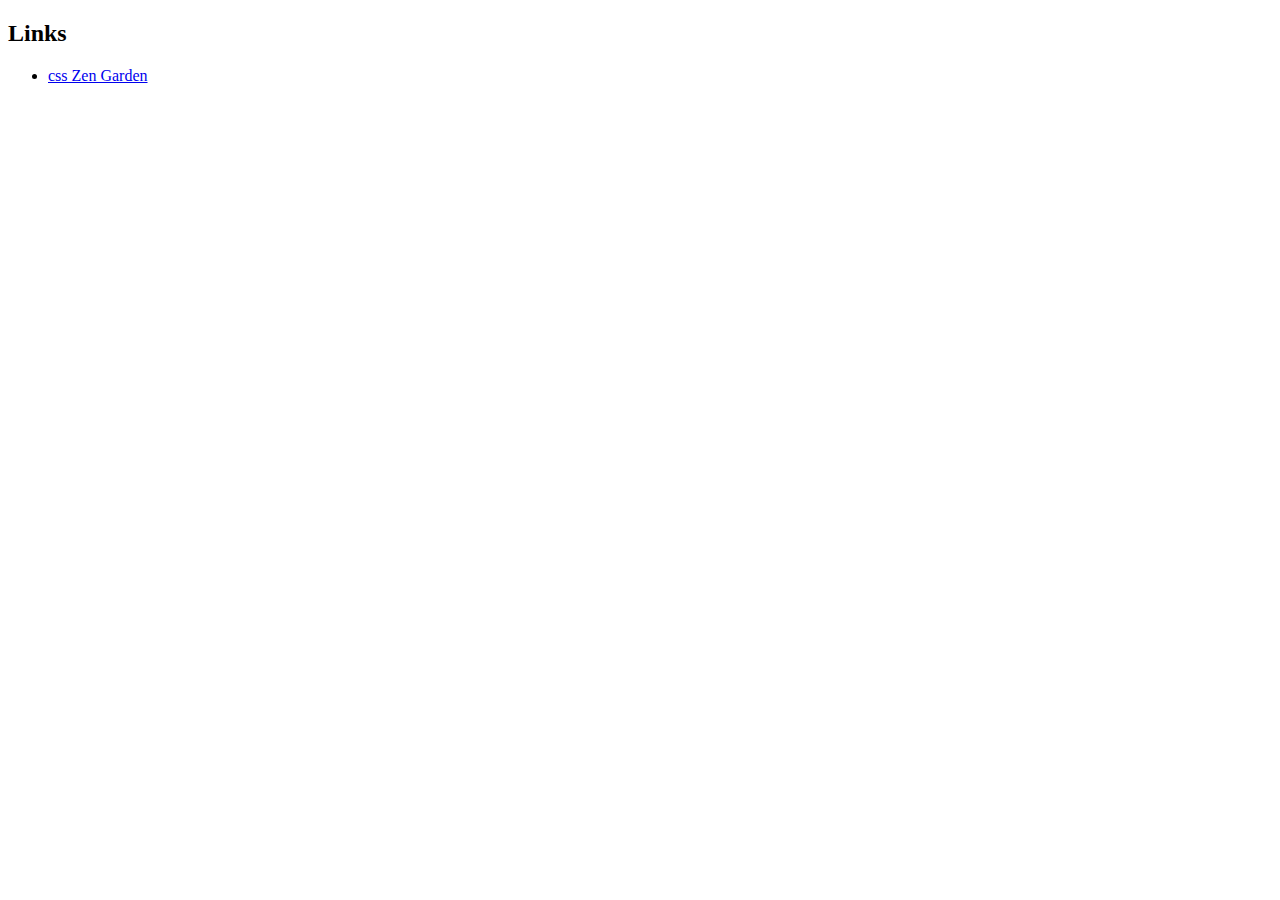
<file: index.html>
<!DOCTYPE html>
<html lang="en">
<head>
    <meta charset="UTF-8">
    <meta name="viewport" content="width=device-width, initial-scale=1.0">
    <title>Document</title>
</head>
<body>
    <h2>Links</h2>
    <ul>
        <li><a href="./CSS-Zen-Garden/index.html">
            css Zen Garden
        </a></li>
    </ul>
</body>
</html>
</file>
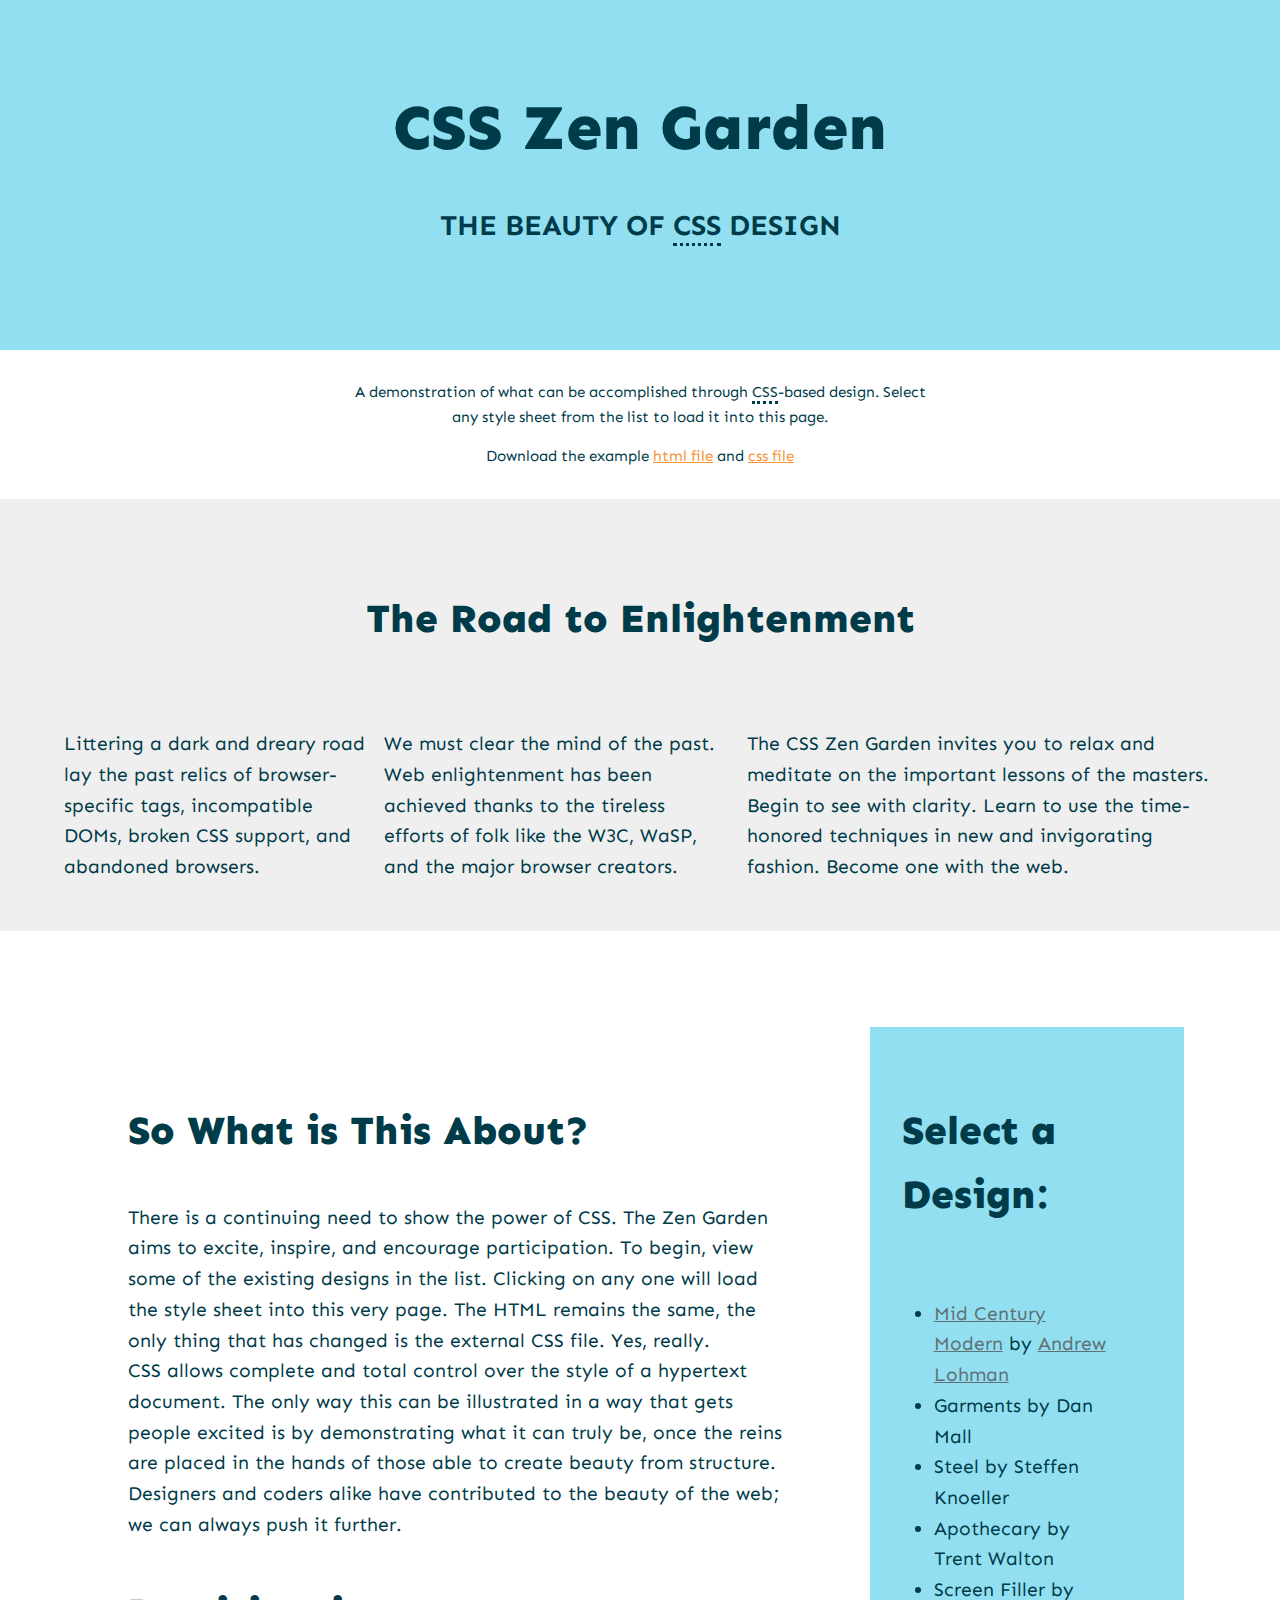
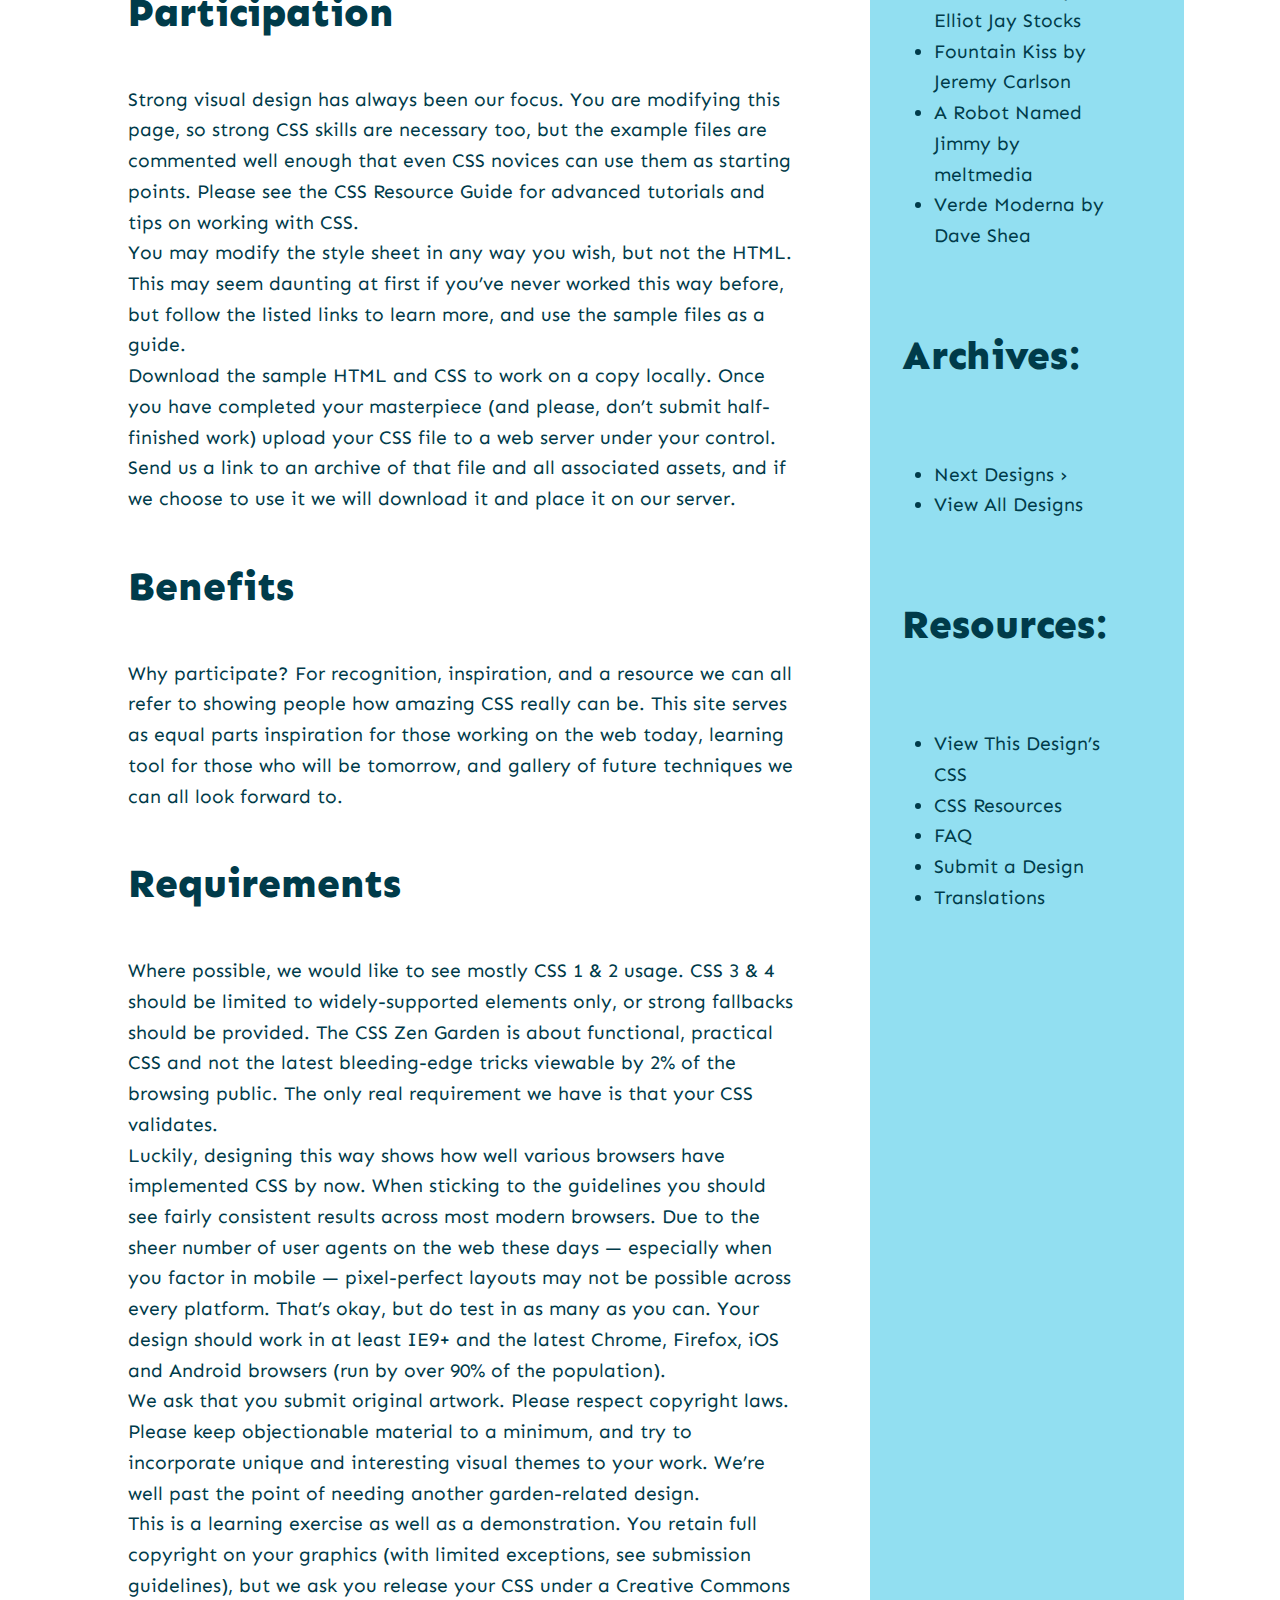
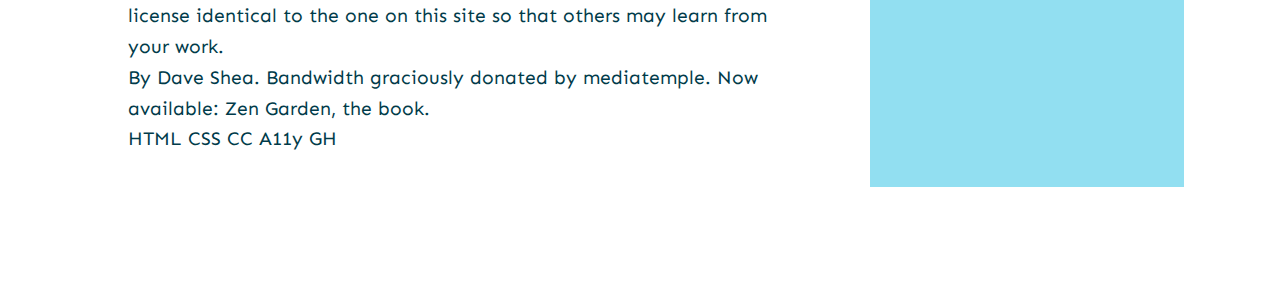
<file: CSS Zen Garden/index.html>
<!DOCTYPE html>
<html lang="en">

<head>
    <meta charset="UTF-8">
    <meta name="viewport" content="width=device-width, initial-scale=1.0">
    <title>CSS Zen Garden</title>
    <link rel="stylesheet" href="./style.css">
</head>

<body>
    <div class="container">
        <header class="header">
            <h1>CSS Zen Garden</h1>
            <h4>THE BEAUTY OF <span class="bot-dot">CSS</span> DESIGN</h4>
        </header>
        <section class="sub-header">
            <p>A demonstration of what can be accomplished through <span class="bot-dot">CSS</span>-based design. Select
                any style sheet from the
                list to load it into this page.
            </p>
            <p>Download the example <a href="#">html file</a> and <a href="#">css file</a></p>
        </section>
        <section class="about">
            <h3>The Road to Enlightenment</h3>
            <div class="about__contents">
                <div class="about__content">
                    <p>
                        Littering a dark and dreary road lay the past relics of browser-specific tags, incompatible
                        DOMs, broken CSS support, and abandoned browsers.
                    </p>
                </div>
                <div class="about__content">
                    <p>
                        We must clear the mind of the past. Web enlightenment has been achieved thanks to the tireless
                        efforts of folk like the W3C, WaSP, and the major browser creators.
                    </p>
                </div>
                <div class="about__content">
                    <p>
                        The CSS Zen Garden invites you to relax and meditate on the important lessons of the masters.
                        Begin to see with clarity. Learn to use the time-honored techniques in new and invigorating
                        fashion. Become one with the web.
                    </p>
                </div>

            </div>
        </section>
        <section class="wrapper">
            <main class="supporting">
                <div>
                    <h3>
                        So What is This About?
                    </h3>
                    <p>
                        There is a continuing need to show the power of CSS. The Zen Garden aims to excite, inspire, and
                        encourage participation. To begin, view some of the existing designs in the list. Clicking on
                        any one will load the style sheet into this very page. The HTML remains the same, the only thing
                        that has changed is the external CSS file. Yes, really.
                    </p>
                    <p>
                        CSS allows complete and total control over the style of a hypertext document. The only way this
                        can be illustrated in a way that gets people excited is by demonstrating what it can truly be,
                        once the reins are placed in the hands of those able to create beauty from structure. Designers
                        and coders alike have contributed to the beauty of the web; we can always push it further.
                    </p>
                </div>
                <div>
                    <h3>
                        Participation
                    </h3>
                    <p>
                        Strong visual design has always been our focus. You are modifying this page, so strong CSS
                        skills are necessary too, but the example files are commented well enough that even CSS novices
                        can use them as starting points. Please see the CSS Resource Guide for advanced tutorials and
                        tips on working with CSS.
                    </p>
                    <p>
                        You may modify the style sheet in any way you wish, but not the HTML. This may seem daunting at
                        first if you’ve never worked this way before, but follow the listed links to learn more, and use
                        the sample files as a guide.
                    </p>
                    <p>
                        Download the sample HTML and CSS to work on a copy locally. Once you have completed your
                        masterpiece (and please, don’t submit half-finished work) upload your CSS file to a web server
                        under your control. Send us a link to an archive of that file and all associated assets, and if
                        we choose to use it we will download it and place it on our server.
                    </p>
                </div>
                <div>
                    <h3>Benefits</h3>
                    <p>
                        Why participate? For recognition, inspiration, and a resource we can all refer to showing people
                        how amazing CSS really can be. This site serves as equal parts inspiration for those working on
                        the web today, learning tool for those who will be tomorrow, and gallery of future techniques we
                        can all look forward to.
                    </p>
                </div>
                <div>
                    <h3>Requirements</h3>
                    <p>
                        Where possible, we would like to see mostly CSS 1 & 2 usage. CSS 3 & 4 should be limited to
                        widely-supported elements only, or strong fallbacks should be provided. The CSS Zen Garden is
                        about functional, practical CSS and not the latest bleeding-edge tricks viewable by 2% of the
                        browsing public. The only real requirement we have is that your CSS validates.
                    </p>
                    <p>
                        Luckily, designing this way shows how well various browsers have implemented CSS by now. When
                        sticking to the guidelines you should see fairly consistent results across most modern browsers.
                        Due to the sheer number of user agents on the web these days — especially when you factor in
                        mobile — pixel-perfect layouts may not be possible across every platform. That’s okay, but do
                        test in as many as you can. Your design should work in at least IE9+ and the latest Chrome,
                        Firefox, iOS and Android browsers (run by over 90% of the population).
                    </p>
                    <p>
                        We ask that you submit original artwork. Please respect copyright laws. Please keep
                        objectionable material to a minimum, and try to incorporate unique and interesting visual themes
                        to your work. We’re well past the point of needing another garden-related design.
                    </p>
                    <p>
                        This is a learning exercise as well as a demonstration. You retain full copyright on your
                        graphics (with limited exceptions, see submission guidelines), but we ask you release your CSS
                        under a Creative Commons license identical to the one on this site so that others may learn from
                        your work.
                    </p>
                    <p>
                        By Dave Shea. Bandwidth graciously donated by mediatemple. Now available: Zen Garden, the book.
                    </p>
                    <p>
                        HTML CSS CC A11y GH
                    </p>
                </div>
            </main>
            <article class="sidebar">
                <div>
                    <h3>
                        Select a Design:
                    </h3>
                    <ul>
                        <li><a href="#">Mid Century Modern</a> by <a href="#">Andrew Lohman</a></li>
                        <li>Garments by Dan Mall</li>
                        <li>Steel by Steffen Knoeller</li>
                        <li>Apothecary by Trent Walton</li>
                        <li>Screen Filler by Elliot Jay Stocks</li>
                        <li>Fountain Kiss by Jeremy Carlson</li>
                        <li>A Robot Named Jimmy by meltmedia</li>
                        <li>Verde Moderna by Dave Shea</li>
                    </ul>
                </div>
                <div>
                    <h3>Archives:</h3>
                    <ul>
                        <li>Next Designs ›</li>
                        <li>View All Designs</li>
                    </ul>
                </div>
                <div>
                    <h3>Resources:</h3>
                    <ul>
                        <li>View This Design’s CSS</li>
                        <li>CSS Resources</li>
                        <li>FAQ</li>
                        <li>Submit a Design</li>
                        <li>Translations</li>
                    </ul>
                </div>
            </article>
        </section>
    </div>
</body>

</html>
</file>
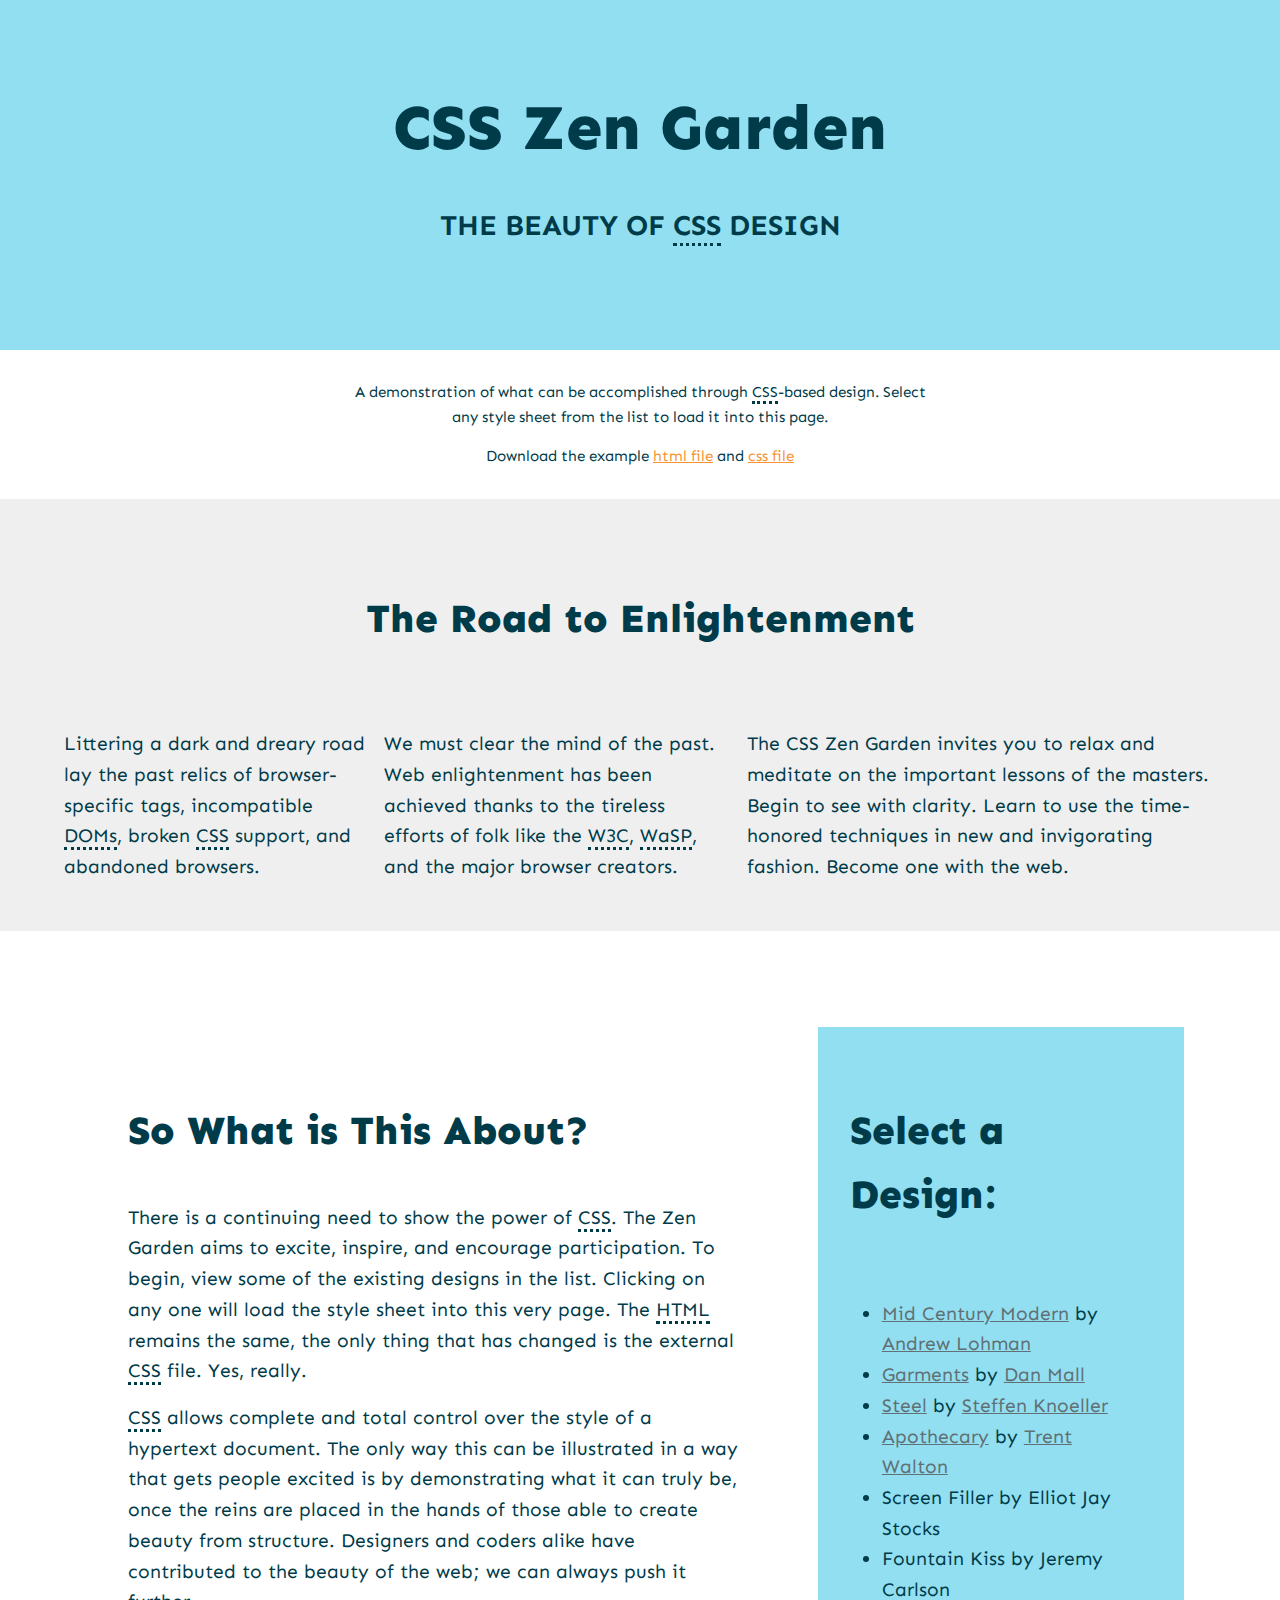
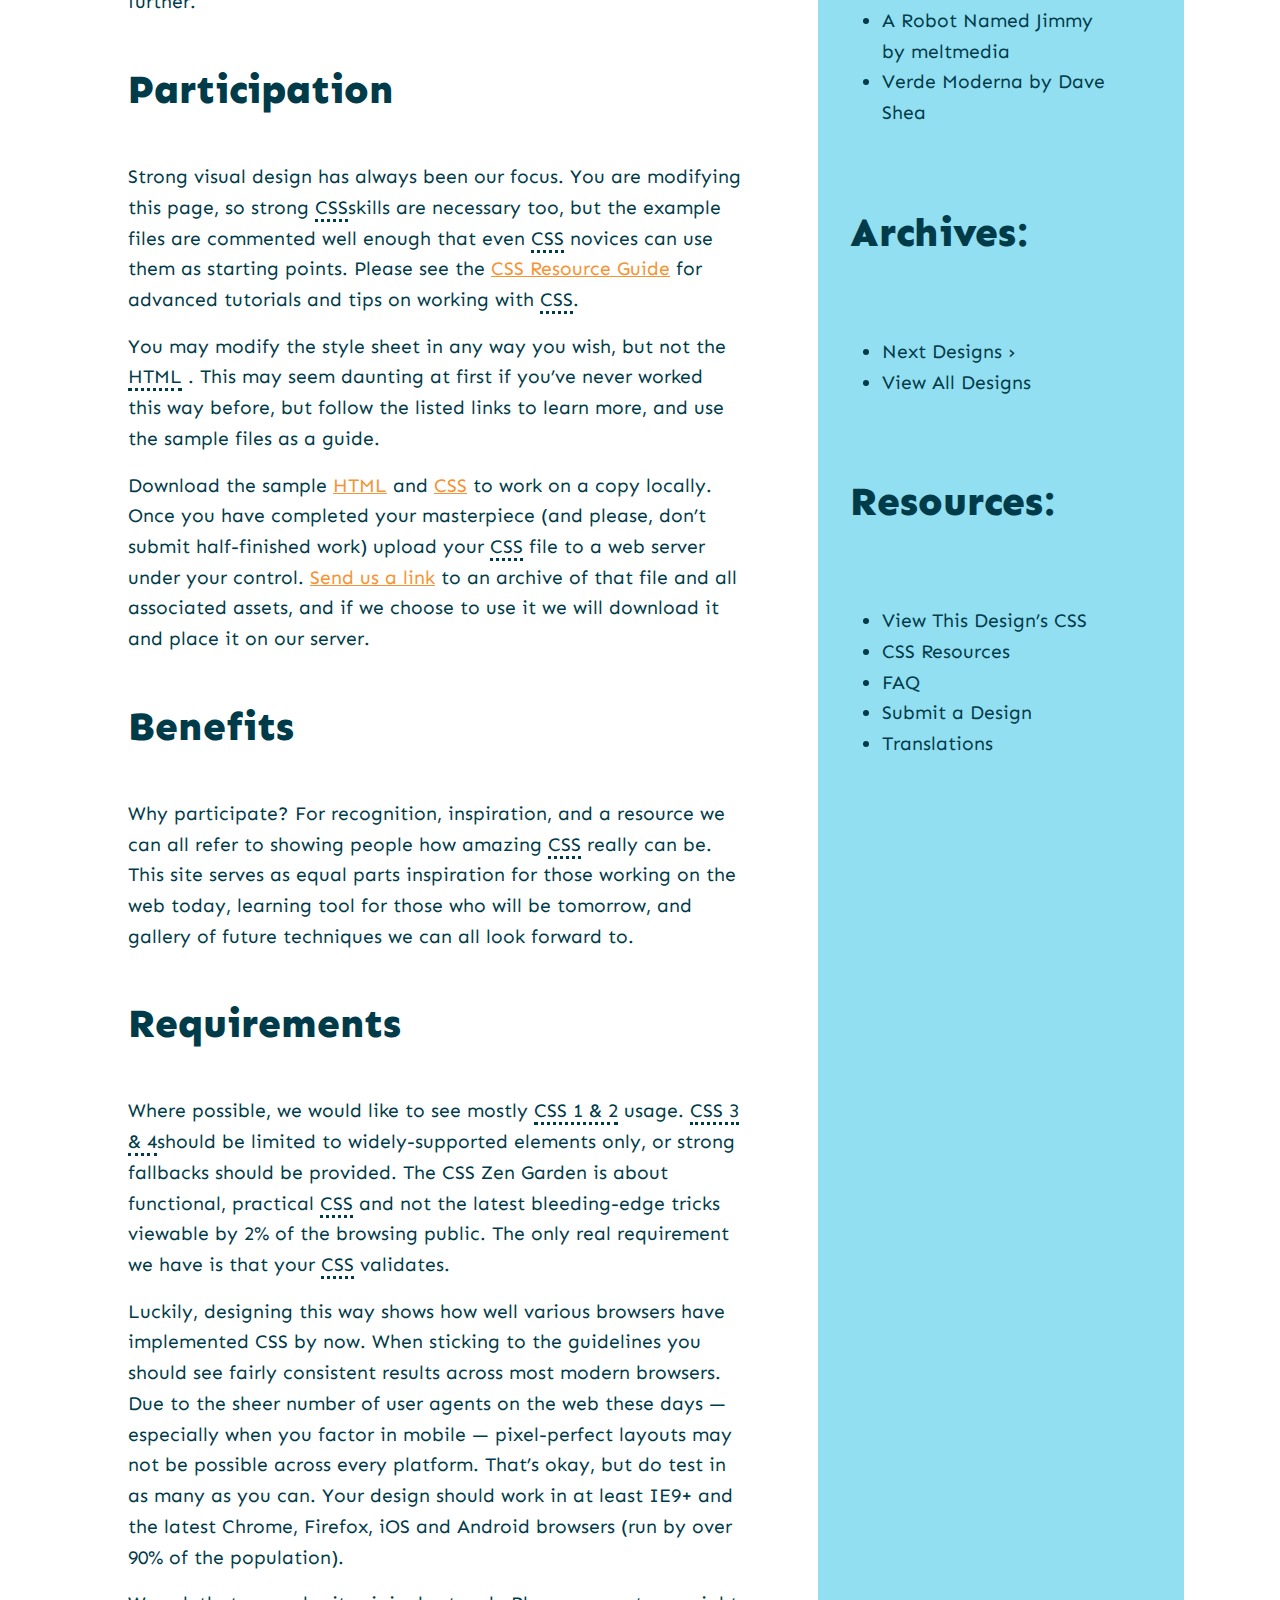
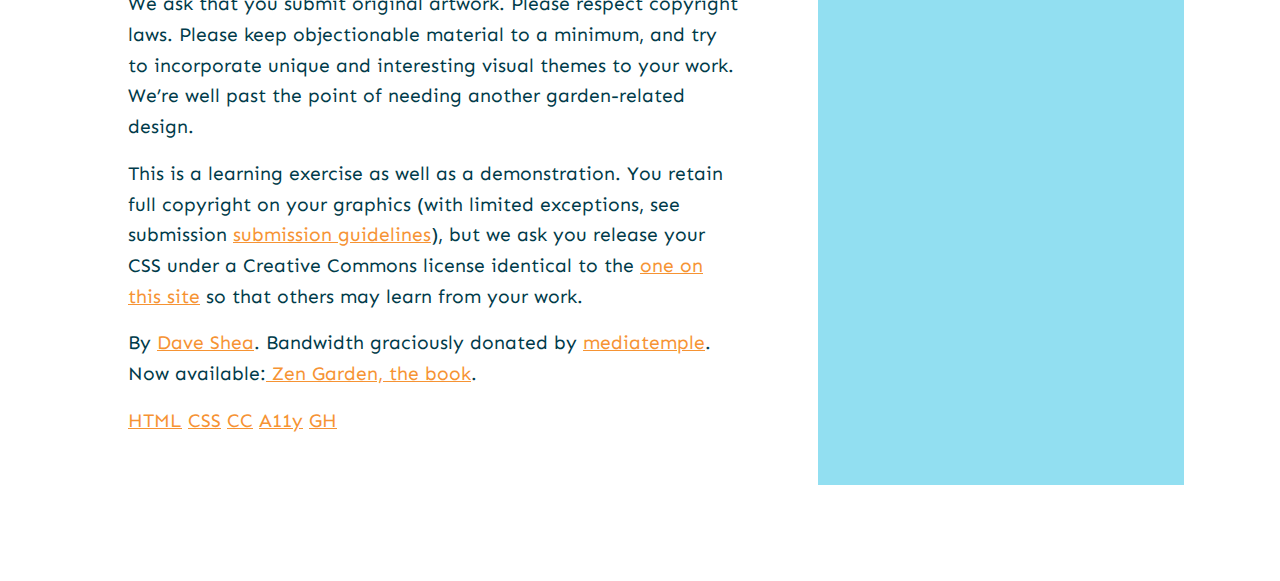
<file: CSS-Zen-Garden/index.html>
<!DOCTYPE html>
<html lang="en">

<head>
    <meta charset="UTF-8">
    <meta name="viewport" content="width=device-width, initial-scale=1.0">
    <title>CSS Zen Garden</title>
    <link rel="stylesheet" href="./style.css">
</head>

<body>
    <div class="container">
        <header class="header">
            <h1>CSS Zen Garden</h1>
            <h4>THE BEAUTY OF <span class="bot-dot">CSS</span> DESIGN</h4>
        </header>
        <section class="sub-header">
            <p>A demonstration of what can be accomplished through <span class="bot-dot">CSS</span>-based design. Select
                any style sheet from the
                list to load it into this page.
            </p>
            <p>Download the example <a href="#">html file</a> and <a href="#">css file</a></p>
        </section>
        <section class="about">
            <h3>The Road to Enlightenment</h3>
            <div class="about-contents">
                <div class="about__content">
                    <p>
                        Littering a dark and dreary road lay the past relics of browser-specific tags, incompatible
                        <span class="bot-dot">DOMs</span>, broken <span class="bot-dot">CSS</span> support, and
                        abandoned browsers.
                    </p>
                </div>
                <div class="about__content">
                    <p>
                        We must clear the mind of the past. Web enlightenment has been achieved thanks to the tireless
                        efforts of folk like the <span class="bot-dot">W3C</span>, <span class="bot-dot">WaSP</span>,
                        and the major browser creators.
                    </p>
                </div>
                <div class="about__content">
                    <p>
                        The CSS Zen Garden invites you to relax and meditate on the important lessons of the masters.
                        Begin to see with clarity. Learn to use the time-honored techniques in new and invigorating
                        fashion. Become one with the web.
                    </p>
                </div>

            </div>
        </section>
        <section class="wrapper">
            <main class="supporting">
                <div>
                    <h3>
                        So What is This About?
                    </h3>
                    <p>
                        There is a continuing need to show the power of <span class="bot-dot">CSS</span>. The Zen Garden
                        aims to excite, inspire, and
                        encourage participation. To begin, view some of the existing designs in the list. Clicking on
                        any one will load the style sheet into this very page. The <span class="bot-dot">HTML</span>
                        remains the same, the only thing
                        that has changed is the external <span class="bot-dot">CSS</span> file. Yes, really.
                    </p>
                    <p>
                        <span class="bot-dot">CSS</span> allows complete and total control over the style of a hypertext
                        document. The only way this
                        can be illustrated in a way that gets people excited is by demonstrating what it can truly be,
                        once the reins are placed in the hands of those able to create beauty from structure. Designers
                        and coders alike have contributed to the beauty of the web; we can always push it further.
                    </p>
                </div>
                <div>
                    <h3>
                        Participation
                    </h3>
                    <p>
                        Strong visual design has always been our focus. You are modifying this page, so strong
                        <span class="bot-dot">CSS</span>skills are necessary too, but the example files are commented
                        well enough that even <span class="bot-dot">CSS</span> novices can use them as starting points.
                        Please see the <a href="#">CSS Resource Guide</a> for advanced tutorials and
                        tips on working with <span class="bot-dot">CSS</span>.
                    </p>
                    <p>
                        You may modify the style sheet in any way you wish, but not the <span
                            class="bot-dot">HTML</span> . This may seem daunting at
                        first if you’ve never worked this way before, but follow the listed links to learn more, and use
                        the sample files as a guide.
                    </p>
                    <p>
                        Download the sample <a href="#">HTML</a> and <a href="#">CSS</a> to work on a copy locally. Once you have completed your
                        masterpiece (and please, don’t submit half-finished work) upload your <span
                            class="bot-dot">CSS</span>
                        file to a web server under your control. <a href="#">Send us a link</a> to an archive of that file and all
                        associated
                        assets, and if we choose to use it we will download it and place it on our server.
                    </p>
                </div>
                <div>
                    <h3>Benefits</h3>
                    <p>
                        Why participate? For recognition, inspiration, and a resource we can all refer to showing people
                        how amazing <span class="bot-dot">CSS</span> really can be. This site serves as equal parts
                        inspiration for those working on
                        the web today, learning tool for those who will be tomorrow, and gallery of future techniques we
                        can all look forward to.
                    </p>
                </div>
                <div>
                    <h3>Requirements</h3>
                    <p>
                        Where possible, we would like to see mostly <span class="bot-dot">CSS 1 & 2</span> usage.
                        <span class="bot-dot">CSS 3 & 4</span>should be limited to
                        widely-supported elements only, or strong fallbacks should be provided. The CSS Zen Garden is
                        about functional, practical <span class="bot-dot">CSS</span> and not the latest bleeding-edge
                        tricks viewable by 2% of the browsing public. The only real requirement we have is that your
                        <span class="bot-dot">CSS</span> validates.
                    </p>
                    <p>
                        Luckily, designing this way shows how well various browsers have implemented CSS by now. When
                        sticking to the guidelines you should see fairly consistent results across most modern browsers.
                        Due to the sheer number of user agents on the web these days — especially when you factor in
                        mobile — pixel-perfect layouts may not be possible across every platform. That’s okay, but do
                        test in as many as you can. Your design should work in at least IE9+ and the latest Chrome,
                        Firefox, iOS and Android browsers (run by over 90% of the population).
                    </p>
                    <p>
                        We ask that you submit original artwork. Please respect copyright laws. Please keep
                        objectionable material to a minimum, and try to incorporate unique and interesting visual themes
                        to your work. We’re well past the point of needing another garden-related design.
                    </p>
                    <p>
                        This is a learning exercise as well as a demonstration. You retain full copyright on your
                        graphics (with limited exceptions, see submission <a href="#">submission guidelines</a>), but we ask you release your CSS
                        under a Creative Commons license identical to the <a href="#">one on this site</a> so that others may learn from
                        your work.
                    </p>
                    <p>
                        By <a href="#">Dave Shea</a>. Bandwidth graciously donated by <a href="#">mediatemple</a>. Now available:<a href="#"> Zen Garden, the book</a>.
                    </p>
                    <p>
                        <a href="#">HTML</a> <a href="#">CSS</a> <a href="#">CC</a> <a href="#">A11y</a> <a href="#">GH</a>
                    </p>
                </div>
            </main>
            <article class="sidebar">
                <div>
                    <h3>
                        Select a Design:
                    </h3>
                    <ul>
                        <li><a href="#">Mid Century Modern</a> by <a href="#">Andrew Lohman</a></li>
                        <li><a href="#">Garments</a> by <a href="#">Dan Mall</a></li>
                        <li><a href="#">Steel</a> by <a href="#">Steffen Knoeller</a></li>
                        <li><a href="#">Apothecary</a> by <a href="#">Trent Walton</a></li>
                        <li>Screen Filler by Elliot Jay Stocks</li>
                        <li>Fountain Kiss by Jeremy Carlson</li>
                        <li>A Robot Named Jimmy by meltmedia</li>
                        <li>Verde Moderna by Dave Shea</li>
                    </ul>
                </div>
                <div>
                    <h3>Archives:</h3>
                    <ul>
                        <li>Next Designs ›</li>
                        <li>View All Designs</li>
                    </ul>
                </div>
                <div>
                    <h3>Resources:</h3>
                    <ul>
                        <li>View This Design’s CSS</li>
                        <li>CSS Resources</li>
                        <li>FAQ</li>
                        <li>Submit a Design</li>
                        <li>Translations</li>
                    </ul>
                </div>
            </article>
        </section>
    </div>
</body>

</html>
</file>
<file: CSS Zen Garden/style.css>
@import url('https://fonts.googleapis.com/css2?family=Roboto:wght@100;300;400;500;700;900&family=Sen:wght@400;500;600;700;800&display=swap');
* {
    margin: 0;
    padding: 0;
    box-sizing: border-box;
}
body {
    color: #003B4A;
    font-family: 'Sen', sans-serif;
    font-size: 1.2rem;
    line-height: 1.6;
}
.header {
    background: #92DFF1;
    display: flex;
    justify-content: center;
    align-items: center;
    flex-direction: column;
    padding: 4em 0;
}
.header h1 {
    font-size: 4rem;
    font-weight: 900;
}
.header h4 {
    display: block;
    font-size: 1.5em;
    margin-block-start: 0.83em;
    margin-block-end: 0.83em;
    margin-inline-start: 0px;
    margin-inline-end: 0px;
    font-weight: bold;
}
span.bot-dot {
    border-bottom: 3px dotted #003B4A;
}
a {
    color:#F69333;
}
h3 {
    font-size: 2.5rem;
    margin-block-start: 1em;
    margin-block-end: 1em;
    margin-inline-start: 0px;
    margin-inline-end: 0px;
    font-weight: 900;
}
a:hover {
    color:#003B4A;
}
.sub-header {
    display: flex;
    justify-content: center;
    align-items: center;
    flex-direction: column;
    gap: 1em;
    max-width: 600px;
    width: 100%;
    margin: 2em  auto;
    line-height: 1.6;
    text-align: center;
    font-size: .95rem;
    font-weight: 100;
}
.about {
    background: #efefef;
    padding: 3rem 4rem;
    width: 100%;
    margin: 0 auto;
    display: flex;
    flex-direction: column;
    gap: 2em;
}
.about h3 {
    font-size: 2.5rem;
    font-weight: 900;
    text-align: center;
}
.about .about__contents {
    display: flex;
    gap: 1em;
}
.wrapper {
    display: flex;
    gap: 2.3em;
    padding: 6rem;
}
.wrapper .supporting {
    width: 70%;
    padding: 2rem;
}
.wrapper .sidebar {
    width: 30%;
    background: #92DFF1;
    padding:2rem;
}
.sidebar  ul  {
    padding: 2rem;
}
.sidebar a {
    color:rgb(96, 112, 116);
}
.sidebar a:hover {
    color:#F69333;
}
</file>
<file: CSS-Zen-Garden/style.css>
@import url('https://fonts.googleapis.com/css2?family=Roboto:wght@100;300;400;500;700;900&family=Sen:wght@400;500;600;700;800&display=swap');

* {
    margin: 0;
    padding: 0;
    box-sizing: border-box;
}

body {
    color: #003B4A;
    font-family: 'Sen', sans-serif;
    font-size: 1.2rem;
    line-height: 1.6;
}

.header {
    background: #92DFF1;
    display: flex;
    justify-content: center;
    align-items: center;
    flex-direction: column;
    padding: 4em 0;
}

.header h1 {
    font-size: 4rem;
    font-weight: 900;
}

.header h4 {
    display: block;
    font-size: 1.5em;
    margin-block-start: 0.83em;
    margin-block-end: 0.83em;
    margin-inline-start: 0px;
    margin-inline-end: 0px;
    font-weight: bold;
}

span.bot-dot {
    border-bottom: 3px dotted #003B4A;
}

a {
    color: #F69333;
}

h3 {
    font-size: 2.5rem;
    margin-block-start: 1em;
    margin-block-end: 1em;
    margin-inline-start: 0px;
    margin-inline-end: 0px;
    font-weight: 900;
}

a:hover {
    color: #003B4A;
}

.sub-header {
    display: flex;
    justify-content: center;
    align-items: center;
    flex-direction: column;
    gap: 1em;
    max-width: 600px;
    width: 100%;
    margin: 2em auto;
    line-height: 1.6;
    text-align: center;
    font-size: .95rem;
    font-weight: 100;
}

.about {
    background: #efefef;
    padding: 3rem 4rem;
    width: 100%;
    margin: 0 auto;
    display: flex;
    flex-direction: column;
    gap: 2em;
}

.about h3 {
    font-size: 2.5rem;
    font-weight: 900;
    text-align: center;
}

.about .about-contents {
    display: flex;
    gap: 1em;
    flex-direction: row;
}

.wrapper {
    display: flex;
    gap: 2.3em;
    padding: 6rem;
    flex-direction: row;
}

.wrapper .supporting {
    width: 65%;
    padding: 2rem;
}
.wrapper .supporting  p {
margin: 1rem 0;
}
.wrapper .sidebar {
    width: 35%;
    background: #92DFF1;
    padding: 2rem;
}

.sidebar ul {
    padding: 2rem;
}

.sidebar a {
    color: rgb(96, 112, 116);
}

.sidebar a:hover {
    color: #F69333;
}


@media (max-width: 768px) {
    .wrapper {
        gap: 1.3em;
        padding: 2rem;
        flex-direction: column;
    }
    .wrapper .sidebar , .wrapper .supporting {
        width: 100%;
    }
    .about .about-contents {
        flex-direction: column;
    }

    
}
@media (max-width: 900) {
    /* .sidebar {
        background: #000;
    } */
    .wrapper {
        gap: 0em;
        padding: 2rem;
        flex-direction: column;
    }
    .about .about-contents {
        flex-direction: column;
    }
    .about .about-contents div {
        width: 100%;
    }
}
</file>
